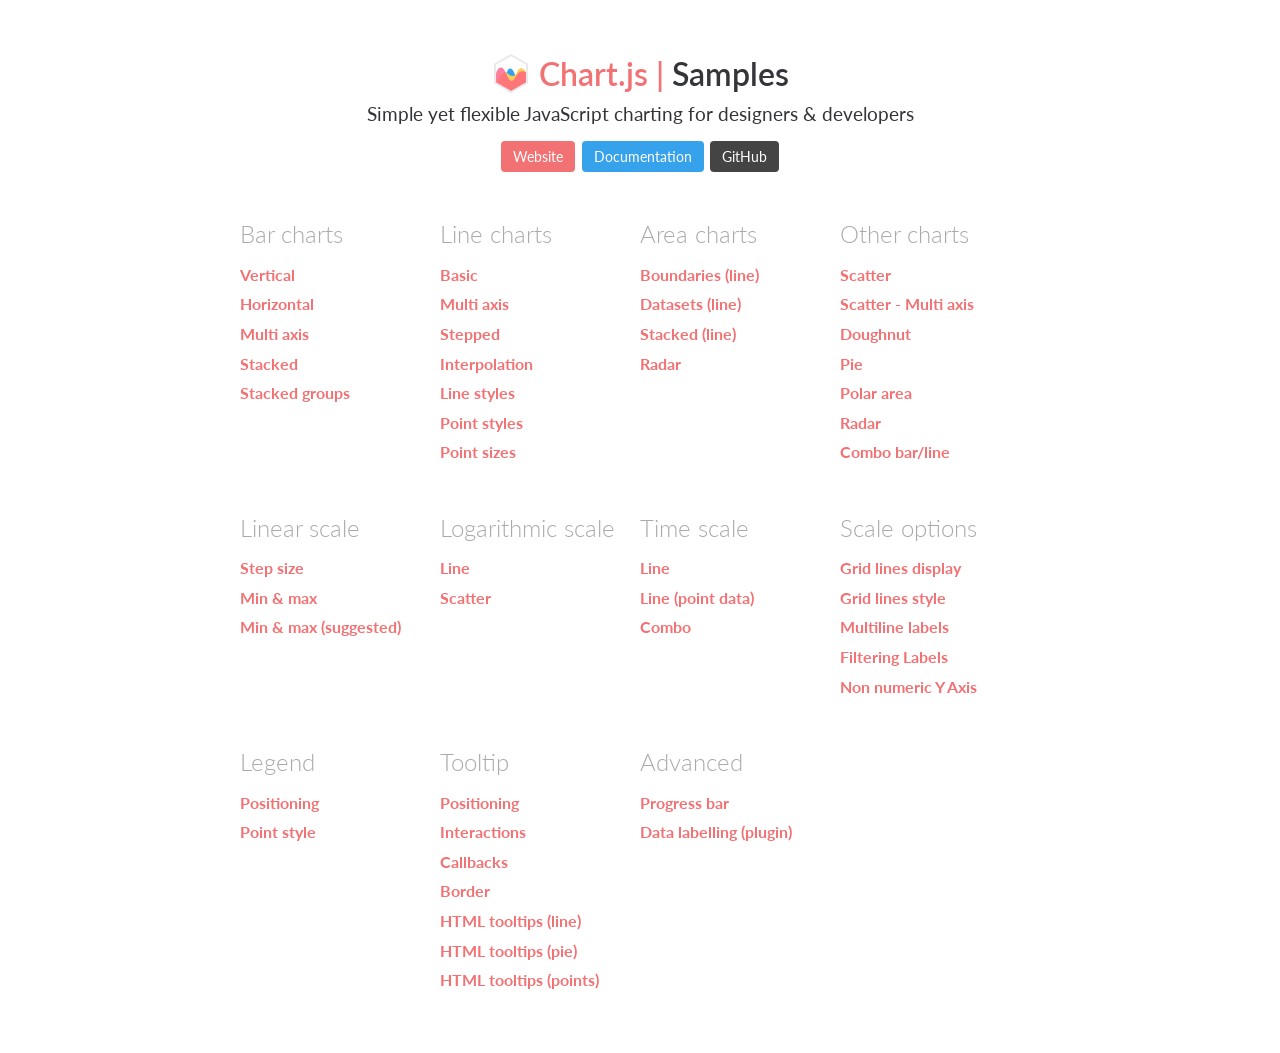
<file: src/main/webapp/plugins/chart.js/samples/index.html>
<!DOCTYPE html>
<html lang="en-US">
<head>
	<meta charset="utf-8">
	<meta http-equiv="X-UA-Compatible" content="IE=Edge">
	<meta name="viewport" content="width=device-width, initial-scale=1">
	<link rel="stylesheet" type="text/css" href="style.css">
	<link rel="icon" href="favicon.ico">
	<script src="samples.js"></script>
	<title>Chart.js samples</title>
</head>
<body>
	<div class="content">
		<div class="header">
			<div class="chartjs-title">Samples</div>
			<div class="chartjs-caption">Simple yet flexible JavaScript charting for designers &amp; developers</div>
			<div class="chartjs-links">
				<a class="btn btn-chartjs" href="http://www.chartjs.org">Website</a>
				<a class="btn btn-docs" href="http://www.chartjs.org/docs">Documentation</a>
				<a class="btn btn-gh" href="https://github.com/chartjs/Chart.js">GitHub</a>
			</div>
		</div>

		<div id="categories" class="samples-categories"></div>
	</div>

	<script>
		function createCategory(item) {
			var el = document.createElement('div');
			el.className = 'samples-category';
			el.innerHTML =
				'<div class="title">' + item.title + '</div>' +
				'<div class="items"></div>';
			return el;
		}

		function createEntry(item) {
			var el = document.createElement('div');
			el.className = 'samples-entry';
			el.innerHTML = '<a class="title" href="' + item.path + '">' + item.title + '</a>';
			return el;
		}

		var categories = document.getElementById('categories');
		Samples.items.forEach(function(item) {
			var category = createCategory(item);
			var children = category.getElementsByClassName('items')[0];

			(item.items || []).forEach(function(item) {
				children.appendChild(createEntry(item));
			});

			categories.appendChild(category);
		});
	</script>
</body>
</html>
</file>
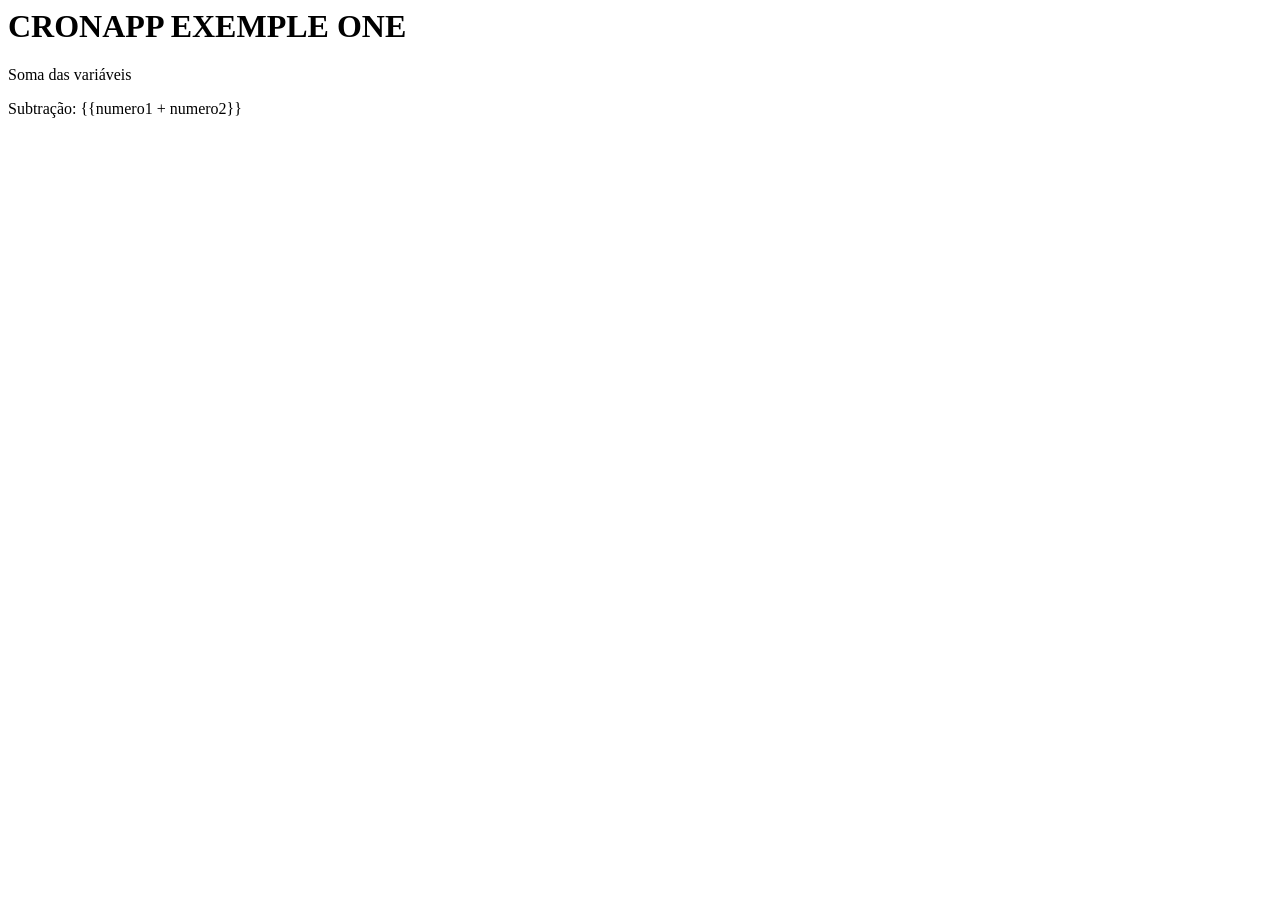
<file: src/main/webapp/views/logged/AngularJs.html>
<html>
  <head></head> 
  <body> 
    <div> 
      <h1>CRONAPP EXEMPLE ONE</h1> 
      <meta charset="UTF-8"> 
    </div> 
    <div ng-app ng-init="numero1 = 10; numero2 = 20"> 
      <p> Soma das variáveis</p> Subtração: {{numero1 + numero2}} 
    </div>  
  </body>
</html>
</file>
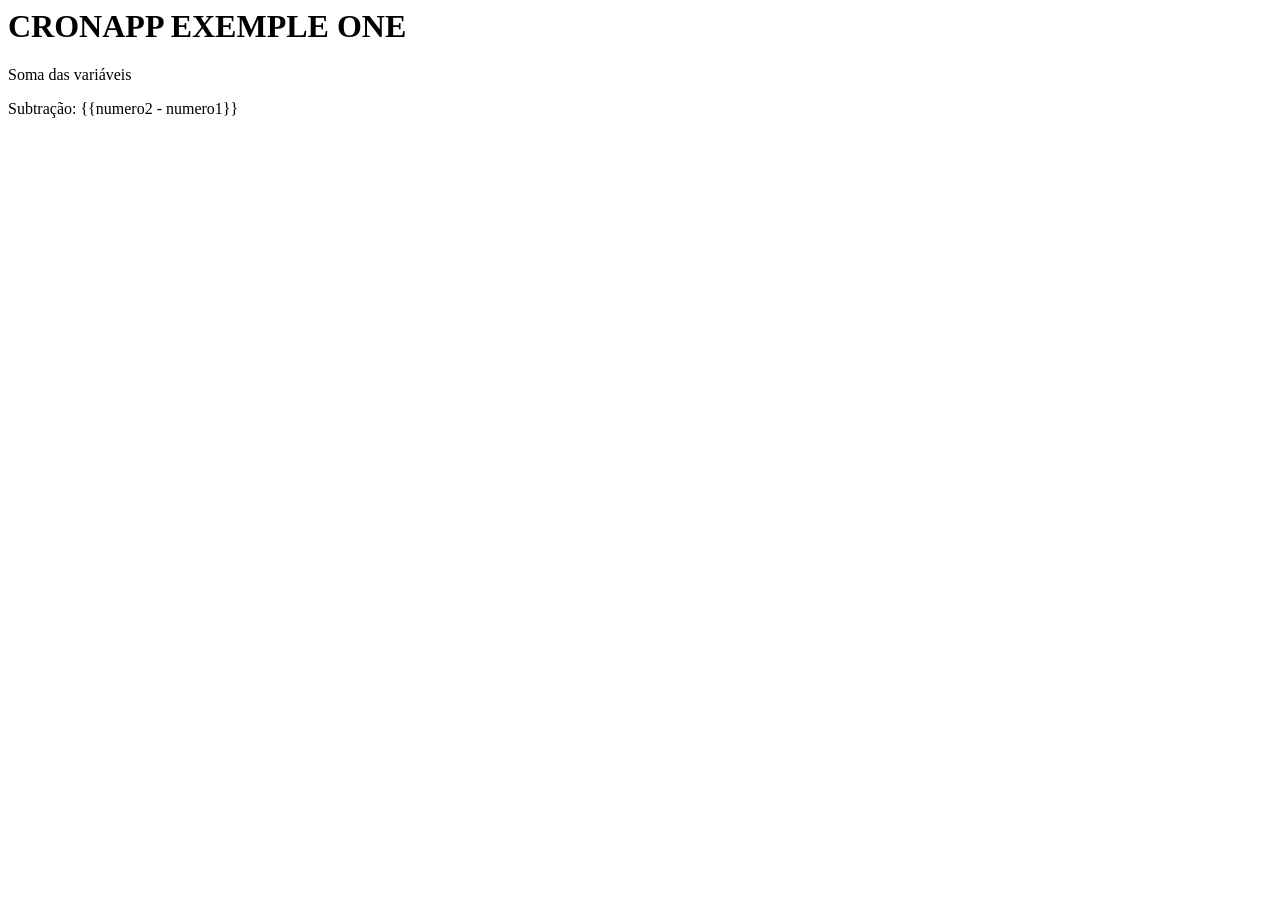
<file: src/main/webapp/views/logged/Nome do Arquivo.view.html>
<html>
  <head></head> 
  <body> 
    <div> 
      <h1>CRONAPP EXEMPLE ONE</h1> 
      <meta charset="UTF-8"> 
    </div> 
    <div ng-app ng-init="numero1 = 10; numero2 = 20"> 
      <p> Soma das variáveis</p> 
      <p ng-bind-html="numero1 + numero2"></p>
      Subtração: {{numero2 - numero1}} 
    </div>  
  </body>
</html>
</file>
<file: src/main/webapp/plugins/chart.js/samples/style.css>
@import url('https://maxcdn.bootstrapcdn.com/font-awesome/4.7.0/css/font-awesome.min.css');
@import url('https://fonts.googleapis.com/css?family=Lato:100,300,400,700,900');

body, html {
	color: #333538;
	font-family: 'Lato', sans-serif;
	line-height: 1.6;
	padding: 0;
	margin: 0;
}

a {
	color: #f27173;
	text-decoration: none;
}

a:hover {
	color: #e25f5f;
	text-decoration: underline;
}

.content {
	max-width: 800px;
	margin: auto;
	padding: 16px 32px;
}

.header {
	text-align: center;
	padding: 32px 0;
}

.wrapper {
	min-height: 400px;
	padding: 16px 0;
	position: relative;
}

.wrapper.col-2 {
	display: inline-block;
	min-height: 256px;
	width: 49%;
}

@media (max-width: 400px) {
	.wrapper.col-2 {
		width: 100%
	}
}

.wrapper canvas {
	-moz-user-select: none;
	-webkit-user-select: none;
	-ms-user-select: none;
}

.toolbar {
	display: flex;
}

.toolbar > * {
	margin: 0 8px 0 0;
}

.btn {
	background-color: #aaa;
	border-radius: 4px;
	color: white;
	padding: 0.25rem 0.75rem;
}

.btn .fa {
	font-size: 1rem;
}

.btn:hover {
	background-color: #888;
	color: white;
	text-decoration: none;
}

.btn-chartjs { background-color: #f27173; }
.btn-chartjs:hover { background-color: #e25f5f; }
.btn-docs:hover { background-color: #2793db; }
.btn-docs { background-color: #36A2EB; }
.btn-docs:hover { background-color: #2793db; }
.btn-gh { background-color: #444; }
.btn-gh:hover { background-color: #333; }

.btn-on {
	border-style: inset;
}

.chartjs-title {
	font-size: 2rem;
	font-weight: 600;
	white-space: nowrap;
}

.chartjs-title::before {
	background-image: url(logo.svg);
	background-position: left center;
	background-repeat: no-repeat;
	background-size: 40px;
	content: 'Chart.js | ';
	color: #f27173;
	font-weight: 600;
	padding-left: 48px;
}

.chartjs-caption {
	font-size: 1.2rem;
}

.chartjs-links {
	display: flex;
	justify-content: center;
	padding: 8px 0;
}

.chartjs-links a {
	align-items: center;
	display: flex;
	font-size: 0.9rem;
	margin: 0.2rem;
}

.chartjs-links .fa:before {
	margin-right: 0.5em;
}

.samples-category {
	display: inline-block;
	margin-bottom: 32px;
	vertical-align: top;
	width: 25%;
}

.samples-category > .title {
	color: #aaa;
	font-weight: 300;
	font-size: 1.5rem;
}

.samples-category:hover > .title {
	color: black;
}

.samples-category > .items {
	padding: 8px 0;
}

.samples-entry {
	padding: 0 0 4px 0;
}

.samples-entry > .title {
	font-weight: 700;
}

@media (max-width: 640px) {
	.samples-category { width: 33%; }
}

@media (max-width: 512px) {
	.samples-category { width: 50%; }
}

@media (max-width: 420px) {
	.chartjs-caption { font-size: 1.05rem; }
	.chartjs-title::before { content: ''; }
	.chartjs-links a { flex-direction: column; }
	.chartjs-links .fa { margin: 0 }
	.samples-category { width: 100%; }
}

.analyser table {
	color: #333;
	font-size: 0.9rem;
	margin: 8px 0;
	width: 100%
}

.analyser th {
	background-color: #f0f0f0;
	padding: 2px;
}

.analyser td {
	padding: 2px;
	text-align: center;
}
</file>
